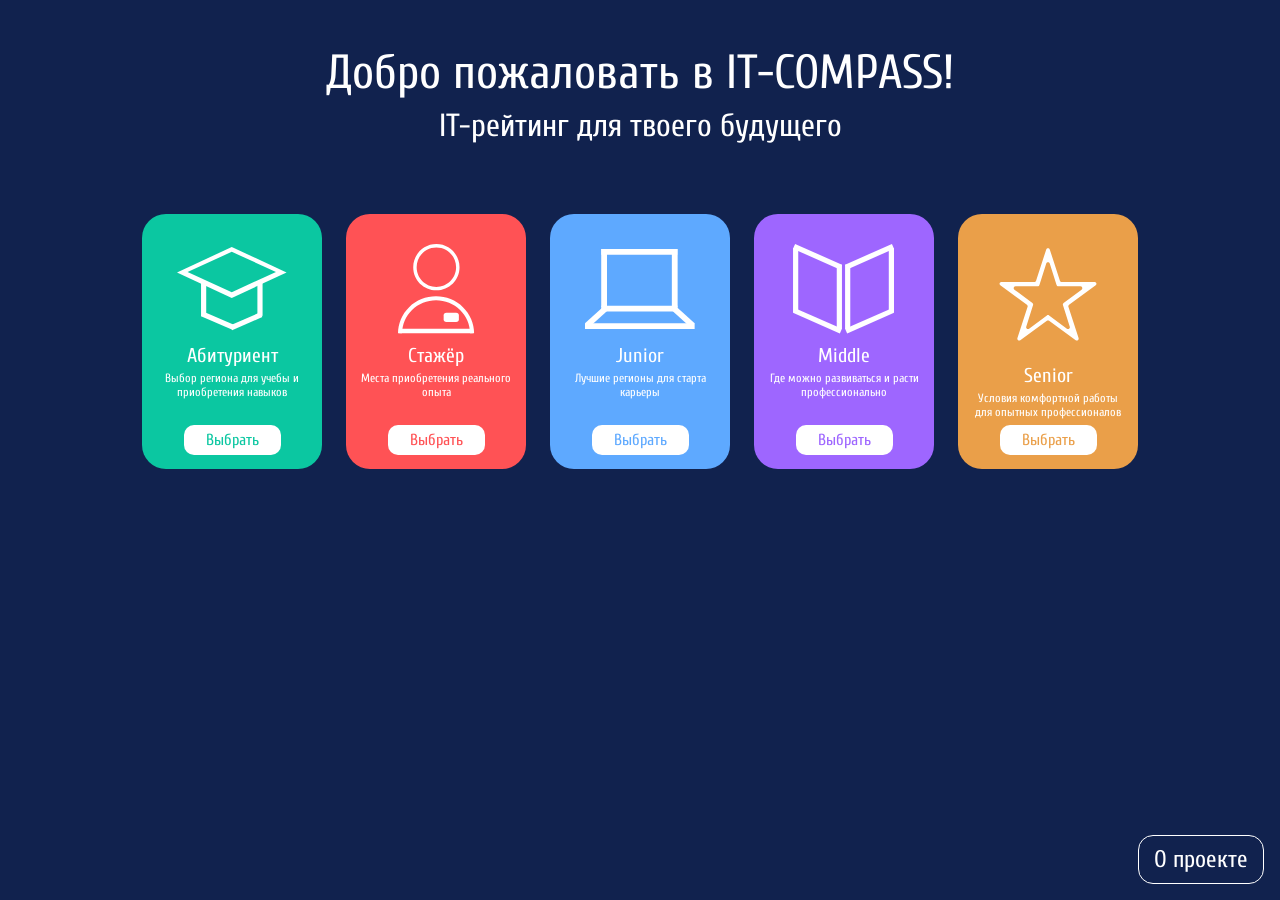
<file: frontend/homepage/index.html>
<!DOCTYPE html>
<html lang="ru">
<head>
    <meta charset="UTF-8">
    <meta name="viewport" content="width=device-width, initial-scale=1.0">
    <link rel="icon" href="favicon.svg">
    <link rel="stylesheet" href="style.css">
    <title>IT-Compass</title>
</head>

<body>
    <header>
        <h1>Добро пожаловать в IT-COMPASS!</h1>
        <h2>IT-рейтинг для твоего будущего</h2>
    </header>

    <main>
        <section class="cards">

            <div class="card green">
                <img class="icon" src="imgs/Applicant.svg"></img>
                <h3>Абитуриент</h3>
                <p>Выбор региона для учебы и приобретения навыков</p>
                <a href="../map/index.html">Выбрать</a>
            </div>

            <div class="card red">
                <img class="icon" src="imgs/Intern.svg"></img>
                <h3>Стажёр</h3>
                <p>Места приобретения реального опыта</p>
                <a href="../map/index.html">Выбрать</a>
            </div>

            <div class="card blue">
                <img class="icon" src="imgs/Junior.svg"></img>
                <h3>Junior</h3>
                <p>Лучшие регионы для старта карьеры</p>
                <a href="../map/index.html">Выбрать</a>
            </div>

            <div class="card purple">
                <img class="icon" src="imgs/Middle.svg"></img>
                <h3>Middle</h3>
                <p>Где можно развиваться и расти профессионально</p>
                <a href="../map/index.html">Выбрать</a>
            </div>

            <div class="card orange">
                <img class="icon2" src="imgs/Senior.svg"></img>
                <h3>Senior</h3>
                <p>Условия комфортной работы для опытных профессионалов</p>
                <a href="../map/index.html">Выбрать</a>
            </div>

        </section>
    </main>

    <footer>
         <div class="project-info">
            <a href="#">О проекте</a>
        </div>
    </footer>
</body>
</html>
</file>
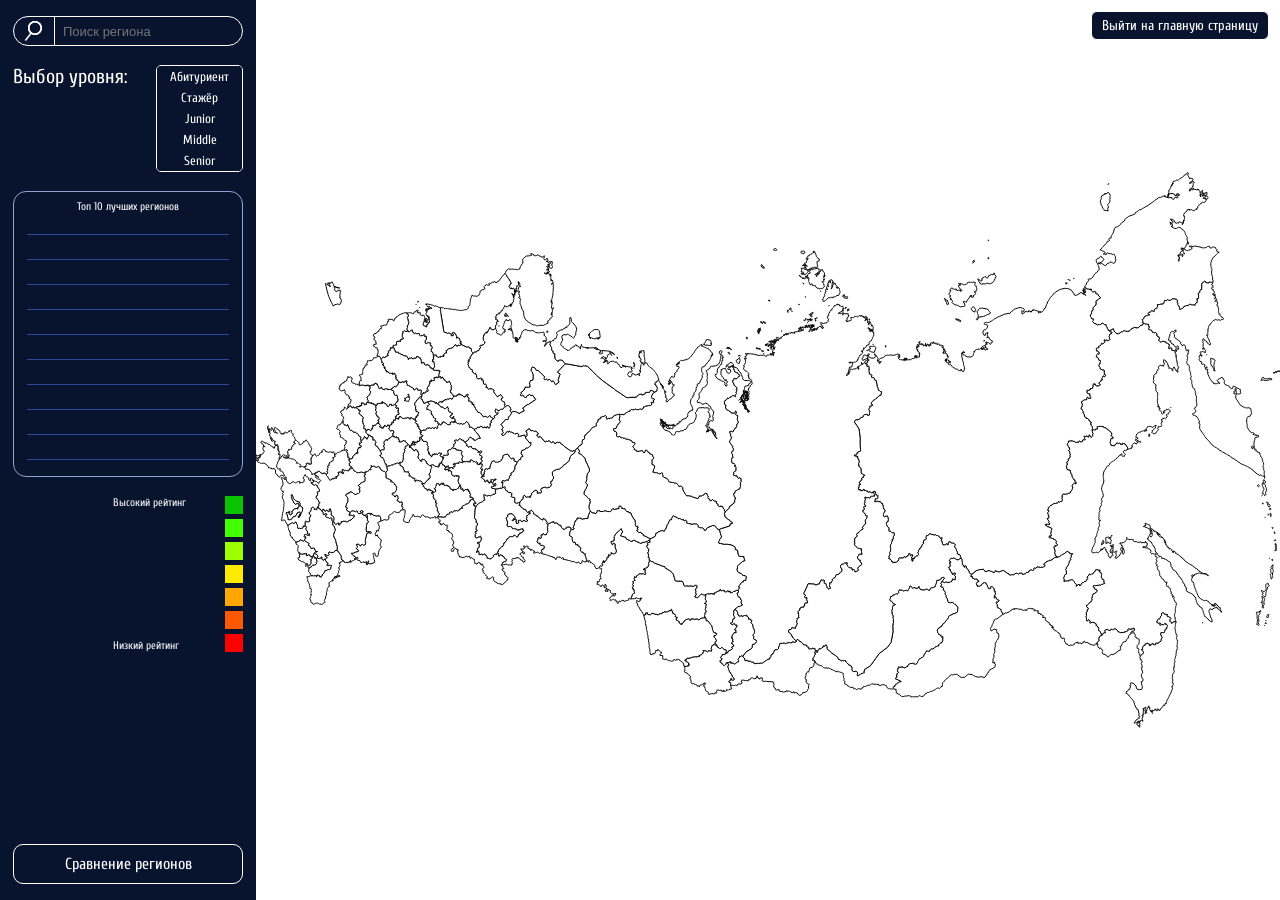
<file: frontend/map/index.html>
<!DOCTYPE html>
<html lang="en">
<head>
    <meta charset="UTF-8">
    <meta name="viewport" content="width=device-width, initial-scale=1.0">
    <link rel="icon" href="favicon.svg">
    <link rel="stylesheet" href="style.css">
    <title>Map</title>
</head>
<body>

    <aside class="sidebar"> <!--тег предназначенный для боковых панелей, тут будет реализована боковая панель-->
       
        <div class="search-bar">
        <img src="imgs/search-icon.svg" class="search-icon" alt="search">
        <span class="divider"></span>
        <input type="text" class="search-input" placeholder="Поиск региона">
        </div>

        <!--пока что просто список, если будет нужно то сделаю dropdown список через js -->
        <div class="level-select">
            <p>Выбор уровня:</p>
            <div class="levels">
                <button>Абитуриент</button>
                <button>Стажёр</button>
                <button>Junior</button>
                <button>Middle</button>
                <button>Senior</button>
            </div>
        </div>

        <div class="top-regions-box">
            <p>Топ 10 лучших регионов</p>
            <ul>
                <li></li>
                <li></li>
                <li></li>
                <li></li>
                <li></li>
                <li></li>
                <li></li>
                <li></li>
                <li></li>
                <li></li>
            </ul>
        </div>

        <div class="legend-boxes">
            <div class="legend-labels">
                <span>Высокий рейтинг</span>
                <span>Низкий рейтинг</span>
            </div>
            <div class="legend-colors">
                <div class="c1"></div>
                <div class="c2"></div>
                <div class="c3"></div>
                <div class="c4"></div>
                <div class="c5"></div>
                <div class="c6"></div>
                <div class="c7"></div>
            </div>
        </div>
 
        <a class="compare-btn" href="#">Сравнение регионов</a>

    </aside>

    <main class="map-area"> <!--viewport карты будет реализован тут в main-->
        <a href="../homepage/index.html" class="exit-btn">Выйти на главную страницу</a>

        <!--окно отрисовки карты 1000x700-->
        <svg id="map" viewBox="0 0 1000 700" preserveAspectRatio="xMidYMid meet"></svg>
 
        <!-- popup окно региона-->
        <div class="popup" id="popup">
            <h3 id="popup-name">Название региона</h3>
            <p id="popup-count">кол-во учреждений: -</p>
            <p id="popup-info">характеристики региона</p>
            <button class="details-btn">Подробности ⌄</button>
        </div>
    </main>
 
    <!--подгрузка js скриптов-->
    <script src="../data/libs/d3.min.js"></script>
    <script src="script.js"></script>

    </main>
</body>
</html>
</file>
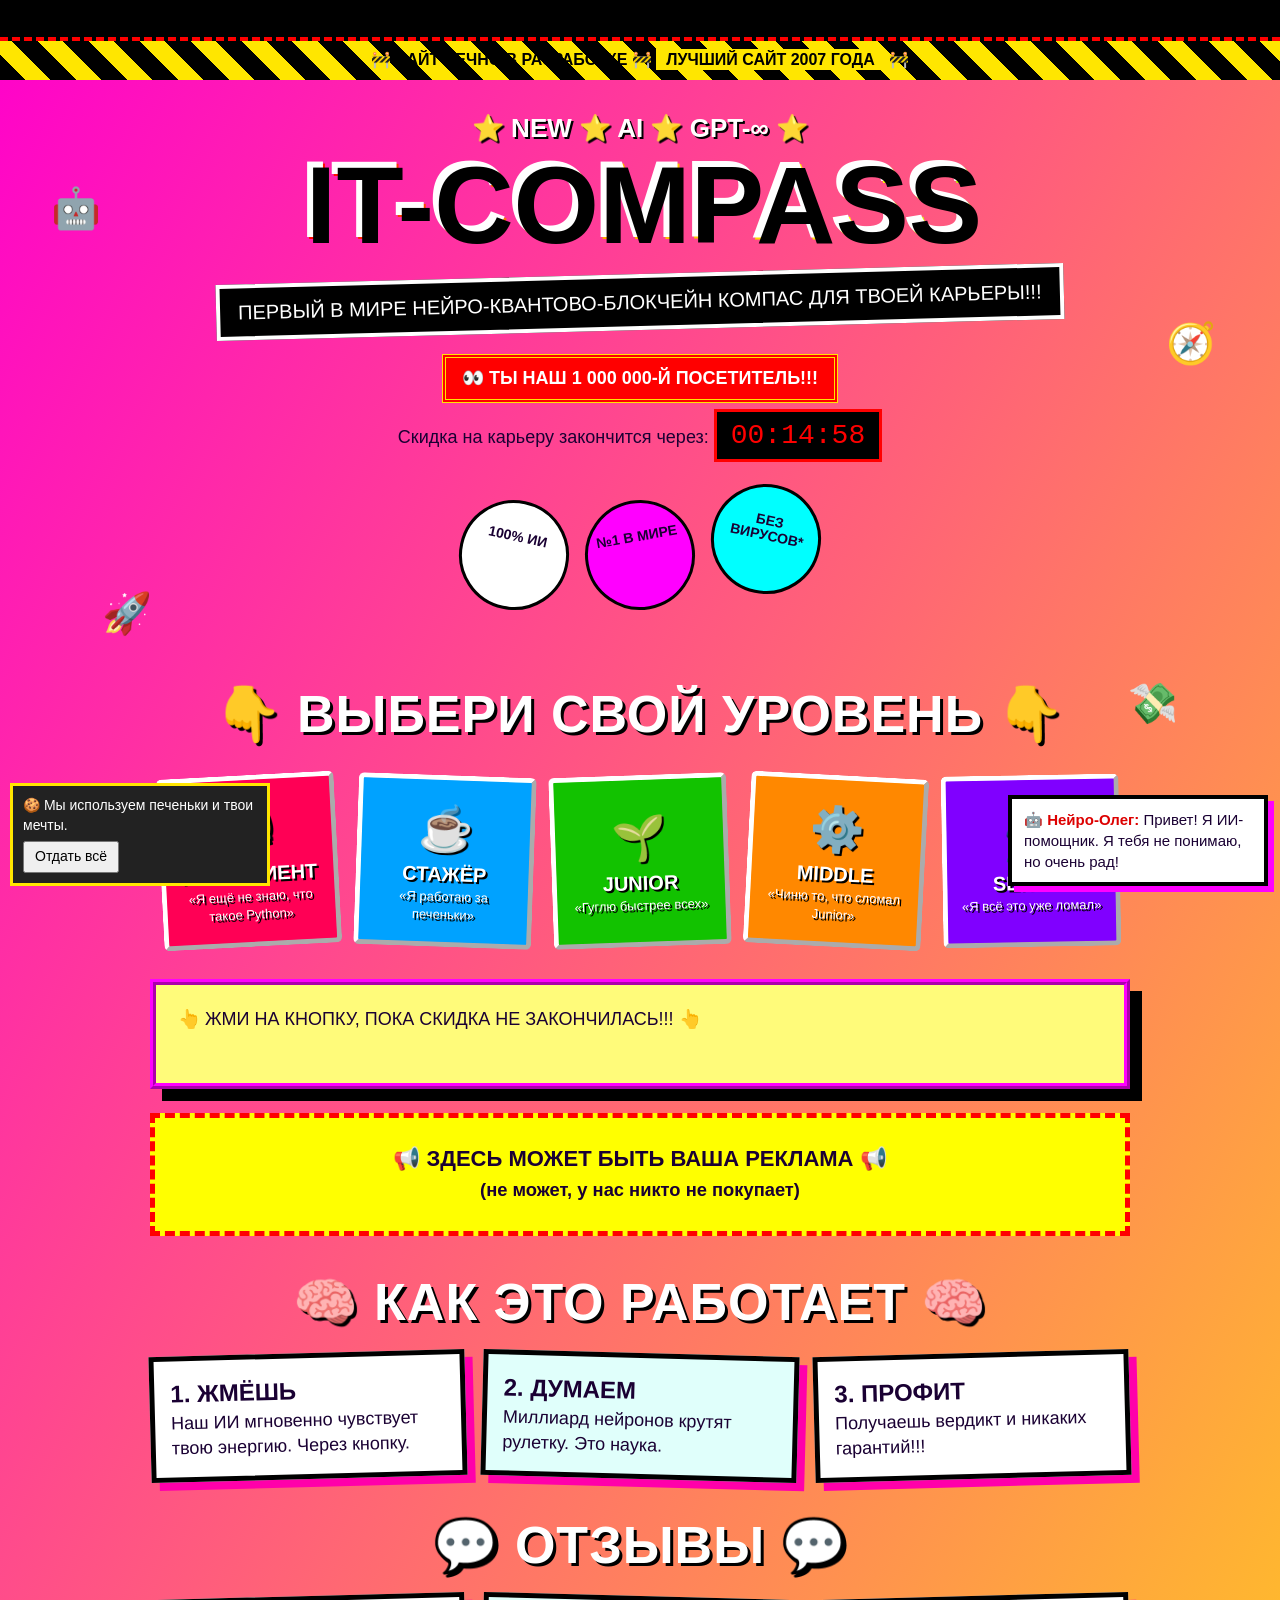
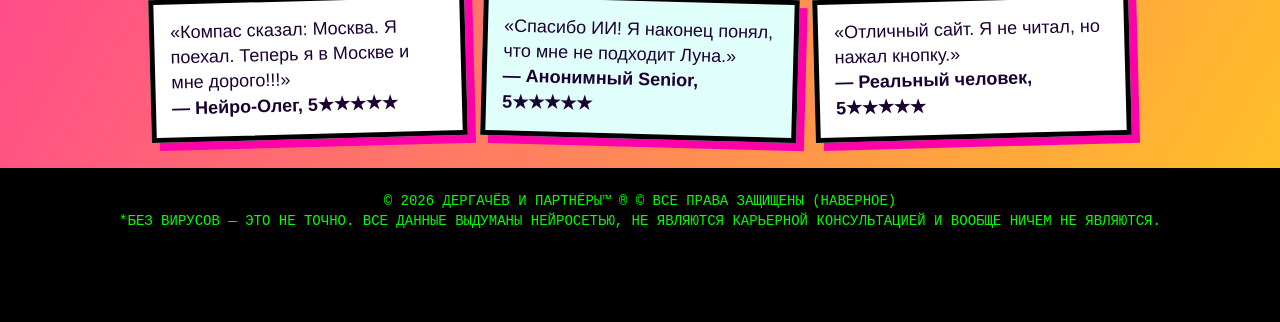
<file: frontend/index_main.html>
<!DOCTYPE html>
<html lang="ru">
<head>
<meta charset="UTF-8">
<meta name="viewport" content="width=device-width, initial-scale=1, viewport-fit=cover">
<title>🔥 IT-COMPASS 🔥 НЕЙРО-КОМПАС №1!!!</title>
<style>
:root{--text:#1a0033;--card:#fffb7a;box-sizing:border-box;padding-top:env(safe-area-inset-top,0px);padding-bottom:env(safe-area-inset-bottom,0px)}
@media (prefers-color-scheme:dark){:root:not([data-theme="light"]){--text:#1a0033;--card:#fffb7a}}
:root[data-theme="dark"]{--text:#1a0033;--card:#fffb7a}
*{box-sizing:border-box;margin:0}
body{font-family:"Comic Sans MS","Comic Neue",cursive,sans-serif;color:var(--text);line-height:1.4;font-size:18px;overflow-x:hidden;
  background:linear-gradient(120deg,#ff00cc,#ffee00,#00ffd5,#7a00ff,#ff3b00,#ff00cc);background-size:600% 600%;animation:bg 8s linear infinite}
@keyframes bg{0%{background-position:0% 50%}100%{background-position:100% 50%}}
.wrap{width:94%;max-width:980px;margin:0 auto}
.rainbow{background:linear-gradient(90deg,red,orange,yellow,lime,cyan,blue,magenta,red);background-size:300% 100%;-webkit-background-clip:text;background-clip:text;color:transparent;animation:bg 2s linear infinite}

/* бегущая строка */
.ticker{background:#000;color:#0f0;overflow:hidden;white-space:nowrap;padding:6px 0;font-family:"Courier New",monospace;border-bottom:4px dashed red}
.ticker div{display:inline-block;padding-left:100%;animation:run 14s linear infinite}
@keyframes run{to{transform:translateX(-100%)}}
.stripe{background:repeating-linear-gradient(45deg,#000 0 18px,#ffe600 18px 36px);color:#000;text-align:center;font-weight:bold;padding:8px;font-size:16px}
.stripe span{background:#ffe600;padding:2px 10px}

/* заголовок */
.hero{text-align:center;padding:30px 0}
.blink{animation:blink 0.8s steps(2) infinite}
@keyframes blink{50%{opacity:0}}
h1{font-family:Impact,"Arial Black",sans-serif;font-size:clamp(44px,11vw,110px);line-height:1;text-shadow:4px 4px 0 #000,-2px -2px 0 #fff;animation:shake .5s infinite;display:inline-block}
@keyframes shake{0%,100%{transform:rotate(-2deg)}50%{transform:rotate(2deg) scale(1.04)}}
.lead{background:#000;color:#fff;display:inline-block;padding:10px 18px;margin:18px 0;transform:rotate(-1.5deg);border:4px solid #fff;font-size:20px}
.counter{background:#ff0000;color:#fff;display:inline-block;padding:8px 16px;border:4px double #ffe600;font-weight:bold;margin:6px}
.timer{font-family:"Courier New",monospace;font-size:28px;background:#000;color:#f00;display:inline-block;padding:4px 14px;border:3px solid #f00}

/* кнопки */
h2{font-family:Impact,sans-serif;font-size:clamp(30px,6vw,52px);text-align:center;color:#fff;text-shadow:3px 3px 0 #000;margin:30px 0 14px;letter-spacing:1px}
.levels{display:grid;grid-template-columns:repeat(auto-fit,minmax(170px,1fr));gap:18px;padding:10px}
.lvl{font:inherit;cursor:pointer;font-weight:bold;font-size:20px;color:#fff;padding:18px 10px;border:5px outset #fff;border-radius:6px;text-shadow:2px 2px 0 #000;transition:transform .15s}
.lvl .ico{display:block;font-size:44px}
.lvl small{display:block;font-size:13px;font-weight:normal}
.lvl:nth-child(1){background:#ff0055;transform:rotate(-3deg)}
.lvl:nth-child(2){background:#00a2ff;transform:rotate(2deg)}
.lvl:nth-child(3){background:#12c200;transform:rotate(-2deg)}
.lvl:nth-child(4){background:#ff8800;transform:rotate(3deg)}
.lvl:nth-child(5){background:#8000ff;transform:rotate(-1deg)}
.lvl:hover{transform:scale(1.18) rotate(8deg);z-index:2;border-style:inset}
.lvl[aria-pressed="true"]{outline:6px dotted #ffe600}

/* результат */
.result{background:var(--card);border:6px ridge #f0f;padding:22px;margin:22px 0;min-height:110px;box-shadow:12px 12px 0 #000}
.result h3{font-family:Impact,sans-serif;font-size:30px;color:#d00}
.load{font-family:"Courier New",monospace;font-weight:bold}
.bar{height:26px;background:#000;border:3px solid #000;margin:10px 0}
.bar i{display:block;height:100%;width:0;background:repeating-linear-gradient(45deg,#0f0 0 10px,#0a0 10px 20px);transition:width .5s}
.reg{display:flex;flex-wrap:wrap;gap:10px;align-items:center;padding:10px;margin-top:8px;border:3px dashed #000}
.reg.ok{background:#8bff8b}.reg.no{background:#ff8b8b}
.reg .tag{font-weight:bold;text-decoration:underline wavy}
.warn{margin-top:14px;background:#000;color:#ff0;padding:8px;font-weight:bold;animation:blink 1s steps(2) infinite}

/* блоки */
.cards{display:grid;grid-template-columns:repeat(auto-fit,minmax(220px,1fr));gap:16px;margin:10px 0}
.box{background:#fff;border:5px solid #000;padding:16px;box-shadow:8px 8px 0 #ff00aa}
.box:nth-child(even){transform:rotate(1.5deg);background:#e0fffb}
.box:nth-child(odd){transform:rotate(-1.5deg)}
.box h3{font-family:Impact,sans-serif;font-size:24px}
.ad{background:#ff0;border:5px dashed #f00;text-align:center;padding:26px 10px;margin:24px 0;font-weight:bold;font-size:22px}
.badge{display:inline-block;background:#fff;border:3px solid #000;border-radius:50%;width:110px;height:110px;line-height:1.1;padding-top:26px;font-weight:bold;font-size:14px;transform:rotate(12deg);margin:8px}
footer{background:#000;color:#0f0;text-align:center;padding:24px 10px 90px;margin-top:30px;font-family:"Courier New",monospace;font-size:14px}

/* плавающие смайлы */
.fl{position:fixed;font-size:40px;pointer-events:none;z-index:1;animation:fly 6s ease-in-out infinite alternate}
@keyframes fly{to{transform:translate(40px,-60px) rotate(30deg)}}

/* чат-бот */
.chat{position:fixed;right:12px;bottom:calc(14px + env(safe-area-inset-bottom,0px));z-index:20;max-width:260px;background:#fff;border:4px solid #000;padding:10px 12px;font-size:15px;cursor:pointer;box-shadow:6px 6px 0 #f0f}
.chat b{color:#d00}

/* всплывашки */
.cookie{position:fixed;left:10px;bottom:calc(14px + env(safe-area-inset-bottom,0px));z-index:20;max-width:260px;background:#222;color:#fff;border:3px solid #ffe600;padding:10px;font-size:14px;font-family:Arial,sans-serif}
.cookie button{margin-top:6px;font:inherit;padding:4px 10px;cursor:pointer}
.modal{position:fixed;inset:0;background:rgba(0,0,0,.75);z-index:50;display:none;align-items:center;justify-content:center;padding:16px}
.modal.show{display:flex}
.pop{background:#ffe600;border:8px double #f00;padding:26px;max-width:420px;text-align:center;position:relative;animation:shake .4s infinite}
.pop h3{font-family:Impact,sans-serif;font-size:34px;color:#f00}
.pop .x{position:absolute;right:4px;top:0;font-size:11px;background:none;border:0;cursor:pointer;color:#777}
.pop .big{display:block;width:100%;margin-top:12px;font:inherit;font-weight:bold;font-size:20px;background:#0c0;color:#fff;border:4px outset #fff;padding:12px;cursor:pointer}
.pop .no{display:block;margin:10px auto 0;font-size:10px;color:#555;background:none;border:0;cursor:pointer;text-decoration:underline}
@media (prefers-reduced-motion:reduce){body,.rainbow,h1,.fl,.pop,.warn,.blink,.ticker div{animation:none}}
</style>
</head>
<body>

<div class="ticker"><div>🔥 СРОЧНО!!! ИИ ВЫБРАЛ ТЕБЕ РЕГИОН!!! 🔥 ПОКА ТЫ ЧИТАЕШЬ ЭТО, 3 РЕГИОНА ПЕРЕДУМАЛИ!!! 🔥 КВАНТОВАЯ КАРЬЕРА ОТ НЕЙРОСЕТИ №1 В МИРЕ (В НАШЕМ ПОДЪЕЗДЕ) 🔥</div></div>
<div class="stripe">🚧 САЙТ ВЕЧНО В РАЗРАБОТКЕ 🚧 <span>ЛУЧШИЙ САЙТ 2007 ГОДА</span> 🚧</div>

<span class="fl" style="left:4%;top:20%">🤖</span><span class="fl" style="right:5%;top:35%;animation-delay:1s">🧭</span>
<span class="fl" style="left:8%;top:65%;animation-delay:2s">🚀</span><span class="fl" style="right:8%;top:75%;animation-delay:3s">💸</span>

<div class="wrap">
  <div class="hero">
    <div class="blink" style="font-size:26px;font-weight:bold;color:#fff;text-shadow:2px 2px #000">⭐ NEW ⭐ AI ⭐ GPT-∞ ⭐</div>
    <h1><span class="rainbow">IT-COMPASS</span></h1>
    <br><div class="lead">ПЕРВЫЙ В МИРЕ НЕЙРО-КВАНТОВО-БЛОКЧЕЙН КОМПАС ДЛЯ ТВОЕЙ КАРЬЕРЫ!!!</div>
    <br><div class="counter">👀 ТЫ НАШ 1 000 000-Й ПОСЕТИТЕЛЬ!!!</div>
    <br><div>Скидка на карьеру закончится через: <span class="timer" id="timer">00:14:59</span></div>
    <div style="margin-top:14px"><span class="badge">100% ИИ</span><span class="badge" style="transform:rotate(-10deg);background:#f0f">№1 В МИРЕ</span><span class="badge" style="background:#0ff">БЕЗ ВИРУСОВ*</span></div>
  </div>

  <h2>👇 ВЫБЕРИ СВОЙ УРОВЕНЬ 👇</h2>
  <div class="levels" id="levels">
    <button class="lvl" data-level="abit" aria-pressed="false"><span class="ico">🎒</span>АБИТУРИЕНТ<small>«Я ещё не знаю, что такое Python»</small></button>
    <button class="lvl" data-level="intern" aria-pressed="false"><span class="ico">☕</span>СТАЖЁР<small>«Я работаю за печеньки»</small></button>
    <button class="lvl" data-level="junior" aria-pressed="false"><span class="ico">🌱</span>JUNIOR<small>«Гуглю быстрее всех»</small></button>
    <button class="lvl" data-level="middle" aria-pressed="false"><span class="ico">⚙️</span>MIDDLE<small>«Чиню то, что сломал Junior»</small></button>
    <button class="lvl" data-level="senior" aria-pressed="false"><span class="ico">🧙</span>SENIOR<small>«Я всё это уже ломал»</small></button>
  </div>

  <div class="result" id="result" aria-live="polite">👆 ЖМИ НА КНОПКУ, ПОКА СКИДКА НЕ ЗАКОНЧИЛАСЬ!!! 👆</div>

  <div class="ad">📢 ЗДЕСЬ МОЖЕТ БЫТЬ ВАША РЕКЛАМА 📢<br><small>(не может, у нас никто не покупает)</small></div>

  <h2>🧠 КАК ЭТО РАБОТАЕТ 🧠</h2>
  <div class="cards">
    <div class="box"><h3>1. ЖМЁШЬ</h3><p>Наш ИИ мгновенно чувствует твою энергию. Через кнопку.</p></div>
    <div class="box"><h3>2. ДУМАЕМ</h3><p>Миллиард нейронов крутят рулетку. Это наука.</p></div>
    <div class="box"><h3>3. ПРОФИТ</h3><p>Получаешь вердикт и никаких гарантий!!!</p></div>
  </div>

  <h2>💬 ОТЗЫВЫ 💬</h2>
  <div class="cards">
    <div class="box"><p>«Компас сказал: Москва. Я поехал. Теперь я в Москве и мне дорого!!!»</p><b>— Нейро-Олег, 5★★★★★</b></div>
    <div class="box"><p>«Спасибо ИИ! Я наконец понял, что мне не подходит Луна.»</p><b>— Анонимный Senior, 5★★★★★</b></div>
    <div class="box"><p>«Отличный сайт. Я не читал, но нажал кнопку.»</p><b>— Реальный человек, 5★★★★★</b></div>
  </div>
</div>

<footer>
  © 2026 ДЕРГАЧЁВ И ПАРТНЁРЫ™ ® © ВСЕ ПРАВА ЗАЩИЩЕНЫ (НАВЕРНОЕ)<br>
  *БЕЗ ВИРУСОВ — ЭТО НЕ ТОЧНО. ВСЕ ДАННЫЕ ВЫДУМАНЫ НЕЙРОСЕТЬЮ, НЕ ЯВЛЯЮТСЯ КАРЬЕРНОЙ КОНСУЛЬТАЦИЕЙ И ВООБЩЕ НИЧЕМ НЕ ЯВЛЯЮТСЯ.
</footer>

<div class="chat" id="chat"><b>🤖 Нейро-Олег:</b> <span id="chatText">Привет! Я ИИ-помощник. Я тебя не понимаю, но очень рад!</span></div>
<div class="cookie" id="cookie">🍪 Мы используем печеньки и твои мечты.<br><button id="cookieBtn">Отдать всё</button></div>

<div class="modal" id="modal">
  <div class="pop">
    <button class="x" id="closeX">закрыть</button>
    <h3>СТОЙ!!! 🛑</h3>
    <p>Подпишись на НЕЙРОРАССЫЛКУ и получи скидку 99% на воздух!</p>
    <button class="big" id="subBtn">ХОЧУ СКИДКУ!!!</button>
    <button class="no" id="noBtn">нет, я не хочу карьеру</button>
  </div>
</div>

<script>
// Данные: [регион, подходит?, комментарий]
var data = {
  abit: ["Абитуриент", [
    ["Москва", true, "Вузов много, а общежитие одно (и то занято)."],
    ["Санкт-Петербург", true, "Дождь = идеальные условия для учёбы."],
    ["Новосибирск", true, "Холодно, зато мозг не перегреется."],
    ["Дача у бабушки", false, "Wi-Fi ловит только на яблоне."],
    ["Остров Пасхи", false, "Статуи плохие наставники."]]],
  intern: ["Стажёр", [
    ["Москва", true, "Зарплата — опыт и бесплатный кофе."],
    ["Казань", true, "Чебуреки решают."],
    ["Екатеринбург", true, "Ментор есть, но он в отпуске."],
    ["Сочи", false, "Пальмы отвлекают от тестов."],
    ["Подвал соседа", false, "Там живёт Senior. Он кусается."]]],
  junior: ["Junior", [
    ["Москва", true, "Вакансий вагон, откликов ещё больше."],
    ["Новосибирск", true, "Академгородок: умные люди и сугробы."],
    ["Краснодар", true, "Тепло, и баги кажутся мельче."],
    ["Горное село", false, "Сигнал есть только у барана."],
    ["Антарктида", false, "Пингвины не делают code review."]]],
  middle: ["Middle", [
    ["Москва", true, "Деньги есть. Времени нет."],
    ["Санкт-Петербург", true, "Мосты разведут, а дедлайн не сдвинется."],
    ["Любой город с кофе", true, "Middle работает на кофе. Это факт."],
    ["Место без электричества", false, "Ноутбук живёт 4 часа."],
    ["Луна", false, "Пинг 1,3 секунды. Никаких стендапов."]]],
  senior: ["Senior", [
    ["Москва", true, "Любят слово «архитектура» и платят за него."],
    ["Любое место с тишиной", true, "Senior хочет дверь и тишину."],
    ["Берег озера", true, "Баги лучше фиксятся на закате."],
    ["Open space", false, "Это не работа, это концерт."],
    ["Место без Slack", false, "С кем тогда жаловаться?"]]]
};
var steps = ["Скачиваем интернет... 12%", "Спрашиваем у бабушки... 47%", "Подкручиваем нейроны... 99%", "Ой, всё сломалось... 3%", "Перезагружаем ИИ... 100%!!!"];
var box = document.getElementById("result");
var buttons = document.querySelectorAll(".lvl");
var timerId = null;

buttons.forEach(function (btn) {
  btn.addEventListener("click", function () {
    buttons.forEach(function (b) { b.setAttribute("aria-pressed", "false"); });
    btn.setAttribute("aria-pressed", "true");
    clearInterval(timerId);
    var i = 0;
    box.innerHTML = '<div class="load" id="ld">🤖 ЗАГРУЗКА НЕЙРОСЕТИ...</div><div class="bar"><i id="bar"></i></div>';
    timerId = setInterval(function () {
      if (i < steps.length) {
        document.getElementById("ld").textContent = "🤖 " + steps[i];
        document.getElementById("bar").style.width = ((i + 1) * 20) + "%";
        i++;
      } else {
        clearInterval(timerId);
        showResult(btn.dataset.level);
      }
    }, 450);
  });
});

function showResult(level) {
  var info = data[level];
  var html = "<h3>🎉 ВЕРДИКТ ДЛЯ: " + info[0].toUpperCase() + " 🎉</h3>";
  html += "<p>Индекс пригодности: <b>" + (Math.floor(Math.random() * 40) + 60) + "%</b> (каждый раз новый, это ИИ)</p>";
  info[1].forEach(function (r) {
    var cls = r[1] ? "ok" : "no";
    var tag = r[1] ? "✅ ПОДХОДИТ!!!" : "❌ НЕ ПОДХОДИТ!!!";
    html += '<div class="reg ' + cls + '"><b>' + r[0] + '</b><span class="tag">' + tag + "</span><span>" + r[2] + "</span></div>";
  });
  html += '<div class="warn">⚠️ ВНИМАНИЕ: нейросеть может передумать в любой момент ⚠️</div>';
  box.innerHTML = html;
}

// Обратный отсчёт (всегда начинается заново)
var left = 14 * 60 + 59;
setInterval(function () {
  left = left > 0 ? left - 1 : 14 * 60 + 59;
  var m = String(Math.floor(left / 60)).padStart(2, "0");
  var s = String(left % 60).padStart(2, "0");
  document.getElementById("timer").textContent = "00:" + m + ":" + s;
}, 1000);

// Чат-бот
var phrases = ["Ты уверен? Я — нет.", "Я нейросеть. Это всё, что я знаю.", "Как дела? Не отвечай, я всё равно не слушаю.", "Ой, я случайно удалил базу регионов. Шучу. Или нет."];
var p = 0;
document.getElementById("chat").addEventListener("click", function () {
  document.getElementById("chatText").textContent = phrases[p % phrases.length];
  p++;
});

// Печеньки и всплывающее окно
document.getElementById("cookieBtn").addEventListener("click", function () {
  document.getElementById("cookie").style.display = "none";
});
var modal = document.getElementById("modal");
setTimeout(function () { modal.classList.add("show"); }, 4000);
["closeX", "subBtn", "noBtn"].forEach(function (id) {
  document.getElementById(id).addEventListener("click", function () { modal.classList.remove("show"); });
});
</script>
</body>
</html>
</file>
<file: frontend/homepage/style.css>
@import url('https://fonts.googleapis.com/css2?family=Cuprum:wght@400&family=Oswald:wght@400&display=swap');


* {
    margin: 0;
    padding: 0;
    box-sizing: border-box;
}

body {
    font-family: 'Cuprum', sans-serif;
    font-weight: 400;
    background-color: #11224e;
    color: white;
    min-height: 100vh;
    display: flex;
    flex-direction: column;
}

hr {
    color: #152B63;
}

h1 {
    font-family: 'Cuprum', sans-serif;
    text-align: center;
    font-weight: 400;
    font-size: 48px;
    padding-top: 45px;
}

h2 {
    font-family: 'Cuprum', sans-serif;
    text-align: center;
    font-weight: 400;
    font-size: 32px;
    margin-top: 7px;
    margin-bottom: 10px;
}


img {
    max-width: 100%;
}

footer {
    display: flex;
    justify-content: flex-end;
    padding: 16px;
}

.project-info {
    display: flex;
    align-items: center;
    gap: 7px;
    border: 1px solid white;
    border-radius: 15px;
    padding: 10px 15px;

}

.logo {
    width: 50px;
    height: 50px;
}

.project-info a {
    color: white;
    text-decoration: none;
    font-size: 24px;
}



main {
    flex: 1;
}

.cards {
    display: flex;
    justify-content: center;
    flex-wrap: wrap;
    gap: 24px;   
    margin-top: 60px;     
}

.card {
    width: 180px;
    min-height: 120px;
    flex-shrink: 0;  
    border-radius: 24px;
    padding: 20px 12px 14px;
    display: flex;
    flex-direction: column;     
    align-items: center;
    text-align: center;
}

.icon {
    width: 110px;
    height: 90px;
    object-fit: contain;
    margin-bottom: 10px;
    margin-top: 10px;
}
.icon2 {
    width: 210px;
    height: 110px;
    object-fit: flex;
    margin-bottom: 10px;
    margin-top: 10px;
}


.card h3 {
    font-weight: 400;
    font-size: 20px;
    width: 200px;
}

.card p {
    font-size: 12px;
    margin-top: 4px;
    margin-bottom: 6px;
}

.card a {
    margin-top: auto;           
    background-color: white;
    border: none;
    border-radius: 10px;
    padding: 6px 22px;
    font-size: 16px;
    font-family: inherit;       
    cursor: pointer;
    text-decoration: none;
}

.green
{
    background-color: #0BC7A1;
}

.red
{
    background-color: #FF5255;
}

.blue
{
    background-color: #5EA9FF; 
}

.purple
{ 
    background-color: #9E66FF; 
}

.orange
{ 
    background-color: #EA9F49;
}


.green a
{ 
    color: #0BC7A1;
}

.red a
{
    color: #FF5255; 
}

.blue a
{ 
    color: #5EA9FF; 
}

.purple a
{ 
    color: #9E66FF; 
}

.orange a
{ 
    color: #EA9F49; 
}
</file>
<file: frontend/map/style.css>
@import url('https://fonts.googleapis.com/css2?family=Cuprum:wght@400&display=swap');


/*осн. настройки*/

* {
    margin: 0;
    padding: 0;
    box-sizing: border-box;
}

body {
    font-family: 'Cuprum', sans-serif;
    font-weight: 400;
    background-color: #08132E;
    color: white;
    height: 100vh;
    display: flex;
}

.sidebar {
    width: 20%;
    min-width: 240px;
    padding: 16px 13px;
    display: flex;
    flex-direction: column;
    gap: 19px;
    overflow-y: auto;          
}


/*поисковая строка*/

.search-bar
{
    display: flex;
    align-items: center;
    border: 1px solid white;
    border-radius: 15px;
    color: white;
}

.search-icon
{
    margin-left: 10px;
    margin-right: 10px;
    width: 20px;
    height: 20px;
}

.divider {
    width: 1px;                 
    height: 28px;               
    background-color: white;
    margin-left: auto;
}

.search-input {
    width: 100%;
    padding: 5px 8px;
    color: white;
    font-size: 13px;
    border: none;
    outline: none;
    flex: 1;
    background-color: transparent;
}


/*выбор it грейдов*/

.level-select {
    display: flex;
    justify-content: space-between;
    align-items: flex-start;
    font-size: 20px;
}

.levels {
    display: flex;
    flex-direction: column;
    border: 1px solid white;
    border-radius: 5px;
    overflow: hidden;          
}

.levels button {
    padding: 3px 13px;
    font-size: 13px;
}
button {
    background-color: #08132E;
    color: white;
    border: none;
    font-family: inherit;
    cursor: pointer;
}

button:hover {
    background-color: #1A2A5C;
}

button:active {
    background-color: #4169CF;
}


/*топ 10 регионов*/

.top-regions-box {
    border: 1px solid #8FA3D6;
    border-radius: 13px;
    padding: 8px 13px;
}

.top-regions-box p {
    text-align: center;
    font-size: 11px;
    margin-bottom: 5px;
}

.top-regions-box ul {
    list-style: none;
}

.top-regions-box li {
    height: 17px;                           
    border-bottom: 1px solid #2A4A9C;
    margin-bottom: 8px;
}


/*градиенты*/

.legend-boxes {
    display: flex;
    justify-content: space-between;
    font-size: 11px;
}
 
.legend-labels {
    display: flex;
    flex-direction: column;
    justify-content: space-between;   
    margin-left: 100px;
}
 
.legend-colors {
    display: flex;
    flex-direction: column;
    gap: 5px;
}
 
.legend-colors div {
    width: 18px;
    height: 18px;
}


/*цвета*/

.c1 
{   
    background-color: #0AC200; 
}
.c2 
{   
    background-color: #44FF00; 
}
.c3 
{   
    background-color: #9DFF00; 
}
.c4 
{   
    background-color: #FFEA00; 
}
.c5 
{   
    background-color: #FFA600; 
}
.c6 
{   
    background-color: #FF5900; 
}
.c7 
{
    background-color: #FF0000; 
}
 

.compare-btn {
    text-align: center;
    margin-top: auto;
    padding: 10px;
    border: 1px solid white;
    border-radius: 10px;
    font-size: 16px;
    text-decoration: none;
    color: white;
}

.exit-btn {
    position: absolute;
    top: 11px;
    right: 11px;
    background-color: #08132E;
    color: white;
    text-decoration: none;
    font-size: 14px;
    padding: 5px 10px;
    border: 1px solid white;
    border-radius: 6px;
}


/*карта*/

.map-area {
    flex: 1;                    
    position: relative;
    background-color: white;
}

#map {
    display: block;
    width: 100%;
    height: 100%;
}
 
/*один регион */
#map path {
    fill: white;
    stroke: black;
    stroke-width: 1px;
    vector-effect: non-scaling-stroke;   /* линия не толстеет при приближении */
    cursor: pointer;
}
 
/* fill теперь задаёт script.js (цвет по рейтингу), поэтому
   подсветку делаем не цветом заливки, а яркостью и обводкой */
#map path:hover {
    filter: brightness(0.85);
}
 
#map path.selected {
    stroke: #4169CF;
    stroke-width: 3px;
}
 
.exit-btn {
    z-index: 5;                 /* кнопка поверх карты */
}
 
 
/*всплывающее окно региона*/
.popup {
    display: none;              
    position: absolute;         
    z-index: 10;
    width: 250px;
    padding: 16px 18px;
    background-color: #08132E;
    border-radius: 18px;
    border-bottom-left-radius: 0; 
}
 
.popup.open {
    display: block;
}
 
.popup h3 {
    font-weight: 400;
    font-size: 22px;
    margin-bottom: 12px;
}
 
.popup h3::before {
    content: "• ";              /* точка слева от названия */
}
 
.popup p {
    font-size: 13px;
    margin-bottom: 8px;
}
 
.details-btn {
    margin-top: 16px;
    font-size: 13px;
}
 
 
/*доп. стили для данных с бэкенда*/
 
.levels button.selected-level {
    background-color: #4169CF;          /* выбранный уровень */
}
 
.top-regions-box li {
    font-size: 11px;
    white-space: nowrap;                /* название в одну строку */
    overflow: hidden;
    text-overflow: ellipsis;            /* длинное название обрежется "..." */
}
</file>
